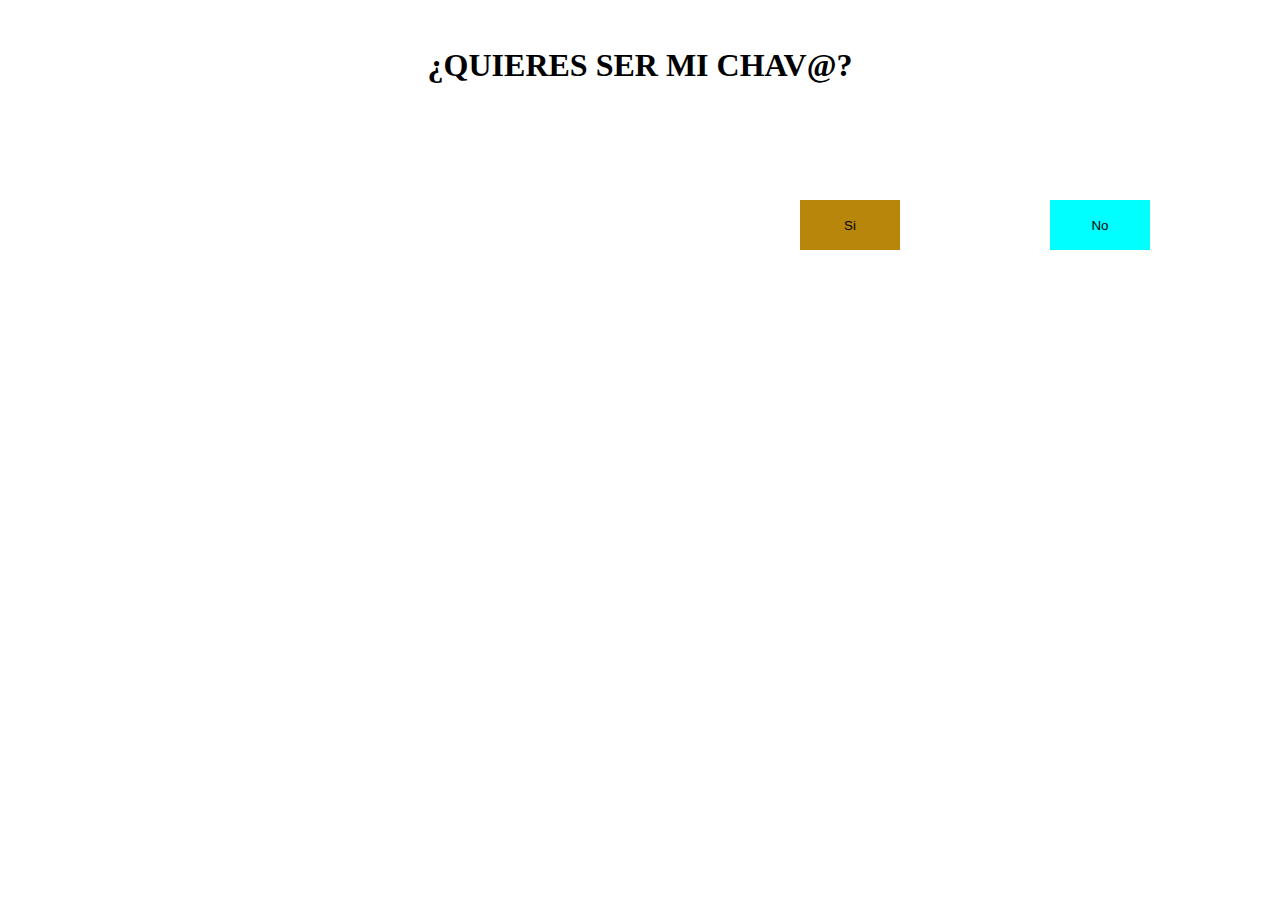
<file: ACTIVIDAD BUSCANDO CHAVA/index.html>
<!DOCTYPE html>
<html lang="en">
<head>
    <meta charset="UTF-8">
    <meta http-equiv="X-UA-Compatible" content="IE=edge">
    <meta name="viewport" content="width=device-width, initial-scale=1.0">
    <title>Buscanovias xd</title>
</head>
<style>
    .relativeContainer {
      position:static;
      width: 1850px;
      height: 810px;
    }

    #botonQueSeMueve {
      position: absolute;
      top: 200px;
      left: 1050px;
      background-color: aqua;
      border: aqua;
      width: 100px;
      height: 50px;
      cursor: pointer;
    }
    #botonfijo{
        background-color: darkgoldenrod;
        border: darkgoldenrod;
        position: absolute;
        top: 200px;
        left: 800px;
        width: 100px;
        height: 50px;
        cursor: pointer;
    }
  </style>
</head>

<body><br>
    <center>
        <h1>¿QUIERES SER MI CHAV@?</h1>
    </center>
  <div class="relativeContainer">
    <button id="botonQueSeMueve">No</button>
    <button id="botonfijo">Si</button>
  </div>
  <script src="https://code.jquery.com/jquery-3.5.1.slim.min.js"
    integrity="sha384-DfXdz2htPH0lsSSs5nCTpuj/zy4C+OGpamoFVy38MVBnE+IbbVYUew+OrCXaRkfj"
    crossorigin="anonymous"></script>
  <script>
    $("#botonQueSeMueve").hover(function () {
      $("#botonQueSeMueve").css("top", `${Math.random() * 810}px`);
      $("#botonQueSeMueve").css("left", `${Math.random() * 1850}px`);
    });
  </script>
</body>
</html>
</file>
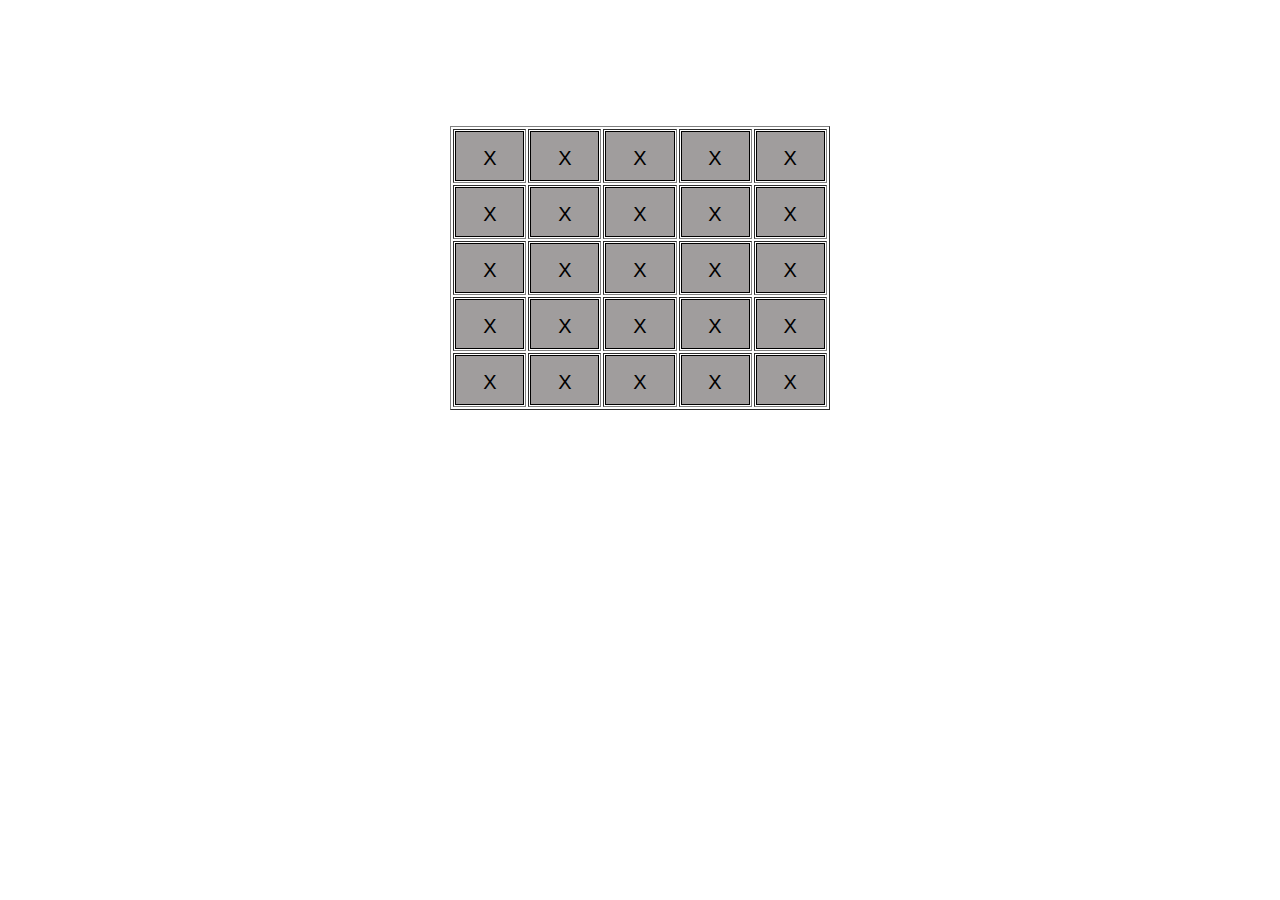
<file: BUSCAMINAS/index.html>
<!DOCTYPE html>
<html lang="en">
<head>
    <meta charset="UTF-8">
    <meta http-equiv="X-UA-Compatible" content="IE=edge">
    <meta name="viewport" content="width=device-width, initial-scale=1.0">
    <title>Buscaminas</title>
    <style>
        .botones{
            width: 100%;
            height: 50px;
            border: 1px solid black;
            background-color: #6b6666a4;
            text-align: center;
            line-height: 50px;
            font-size: 20px;
            cursor: pointer;
        }
        
    </style>
</head>
<body>
    <center>
    <table border="1" style="margin-top: 10%; width: 30%;">
        <tr>
            <td>
                <button class="verificar botones" valor="1" >X</button>
            </td>
            <td>
                <button class="verificar botones" valor="1">X</button>
            </td>
            <td>
                <button class="verificar botones" valor="1">X</button>
            </td>
            <td>
                <button class="verificar botones" valor="1">X</button>
            </td>
            <td>
                <button class="verificar botones" valor="1">X</button>
            </td>
        </tr>
        <tr>
            <td>
                <button class="verificar botones" valor="1" >X</button>
            </td>
            <td>
                <button class="verificar botones" valor="1">X</button>
            </td>
            <td>
                <button class="verificar botones" valor="1">X</button>
            </td>
            <td>
                <button class="verificar botones" valor="1">X</button>
            </td>
            <td>
                <button class="verificar botones" valor="1">X</button>
            </td>
        </tr>
        <tr>
            <td>
                <button class="verificar botones" valor="1" >X</button>
            </td>
            <td>
                <button class="verificar botones" valor="1">X</button>
            </td>
            <td>
                <button class="verificar botones" valor="1">X</button>
            </td>
            <td>
                <button class="verificar botones" valor="1">X</button>
            </td>
            <td>
                <button class="verificar botones" valor="1">X</button>
            </td>
        </tr>
        <tr>
            <td>
                <button class="verificar botones" valor="1" >X</button>
            </td>
            <td>
                <button class="verificar botones" valor="1">X</button>
            </td>
            <td>
                <button class="verificar botones" valor="1">X</button>
            </td>
            <td>
                <button class="verificar botones" valor="1">X</button>
            </td>
            <td>
                <button class="verificar botones" valor="1">X</button>
            </td>
        </tr>
        <tr>
            <td>
                <button class="verificar botones" valor="1" >X</button>
            </td>
            <td>
                <button class="verificar botones" valor="1">X</button>
            </td>
            <td>
                <button class="verificar botones" valor="1">X</button>
            </td>
            <td>
                <button class="verificar botones" valor="1">X</button>
            </td>
            <td>
                <button class="verificar botones" valor="20">X</button>
            </td>
        </tr>        
    </table>
    </center>
</body>
<script src="https://code.jquery.com/jquery-3.3.1.min.js"></script>
<script>

    $( document ).ready(function() {
        cargarValores();
    });

    var total = 0;
    $(".botones").click(function()
    {   
        var valor = $(this).attr("valor");
        //console.log(valor);
        if(valor == 1){
            $(this).css("background-color", "white");            
            total++;
        }else{
            $(this).css("background-color", "red");
            alert("Perdiste, Puntos: "+total);    
            location.reload();
        }

    });

    function valorAleatorio(min = 0, max = 1){
        return Math.floor(Math.random() * (max - min + 1)) + min;
    }

    function cargarValores(){        
        $(".verificar").each(function(){
            $(this).attr("valor",valorAleatorio);            
        });
    }
</script>
</html>
</file>
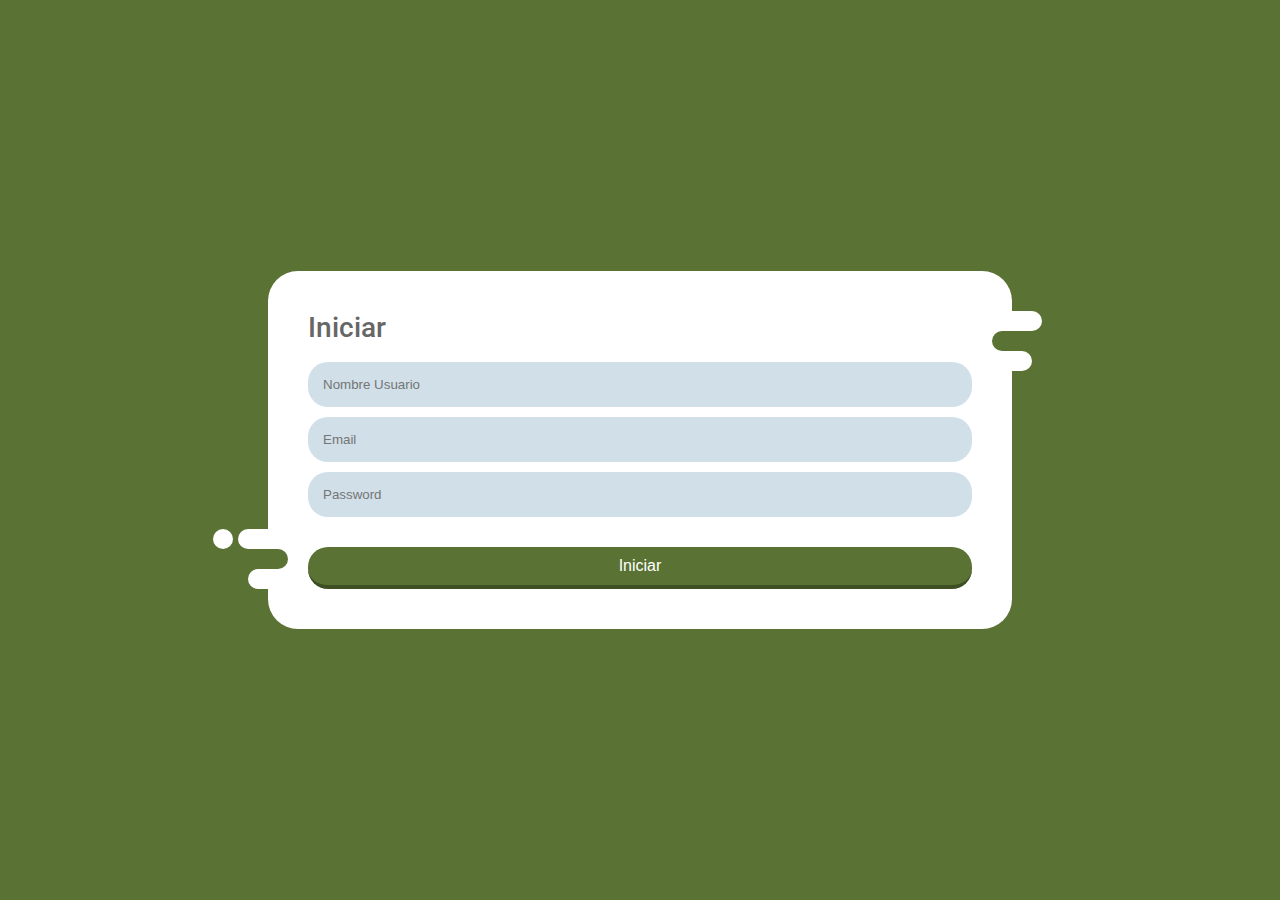
<file: FORMULARIO/index.html>
<!DOCTYPE html>
<html>
  <head>
    <title>Formulario</title>
    <link href="https://fonts.googleapis.com/css?family=Roboto:300,400,500,700" rel="stylesheet">
    <style>
      * {
    box-sizing: border-box;
    }
    html, body {
    min-height: 100vh;
    padding: 0;
    margin: 0;
    font-family: Roboto, Arial, sans-serif;
    font-size: 14px; 
    color: #666;
    }
    input, textarea { 
    outline: none;
    }
    body {
    display: flex;
    justify-content: center;
    align-items: center;
    padding: 20px;
    background: #5a7233;
    }
    h1 {
    margin-top: 0;
    font-weight: 500;
    }
    form {
    position: relative;
    width: 80%;
    border-radius: 30px;
    background: #fff;
    }
    .form-left-decoration,
    .form-right-decoration {
    content: "";
    position: absolute;
    width: 50px;
    height: 20px;
    border-radius: 20px;
    background: #5a7233;
    }
    .form-left-decoration {
    bottom: 60px;
    left: -30px;
    }
    .form-right-decoration {
    top: 60px;
    right: -30px;
    }
    .form-left-decoration:before,
    .form-left-decoration:after,
    .form-right-decoration:before,
    .form-right-decoration:after {
    content: "";
    position: absolute;
    width: 50px;
    height: 20px;
    border-radius: 30px;
    background: #fff;
    }
    .form-left-decoration:before {
    top: -20px;
    }
    .form-left-decoration:after {
    top: 20px;
    left: 10px;
    }
    .form-right-decoration:before {
    top: -20px;
    right: 0;
    }
    .form-right-decoration:after {
    top: 20px;
    right: 10px;
    }
    .circle {
    position: absolute;
    bottom: 80px;
    left: -55px;
    width: 20px;
    height: 20px;
    border-radius: 50%;
    background: #fff;
    }
    .form-inner {
    padding: 40px;
    }
    .form-inner input,
    .form-inner textarea {
    display: block;
    width: 100%;
    padding: 15px;
    margin-bottom: 10px;
    border: none;
    border-radius: 20px;
    background: #d0dfe8;
    }
    .form-inner textarea {
    resize: none;
    }
    button {
    width: 100%;
    padding: 10px;
    margin-top: 20px;
    border-radius: 20px;
    border: none;
    border-bottom: 4px solid #3e4f24;
    background: #5a7233; 
    font-size: 16px;
    font-weight: 400;
    color: #fff;
    }
    button:hover {
    background: #3e4f24;
    } 
    @media (min-width: 568px) {
    form {
    width: 60%;
    }
    }
    </style>
  </head>
  <body>
    <form action="/" class="decor" onsubmit="return validar();">
      <div class="form-left-decoration"></div>
      <div class="form-right-decoration"></div>
      <div class="circle"></div>
      <div class="form-inner">
        <h1>Iniciar</h1>
        <input id="nombre" type="text" placeholder="Nombre Usuario" required>
        <input type="email" placeholder="Email" id="email" required>
        <input type="password" placeholder="Password" id="pass" required> 
        <button type="Enviar" onclick="validar()" href="/">Iniciar</button>
      </div>
    </form>
    <script src="main.js"></script>
  </body>
</html>
</file>
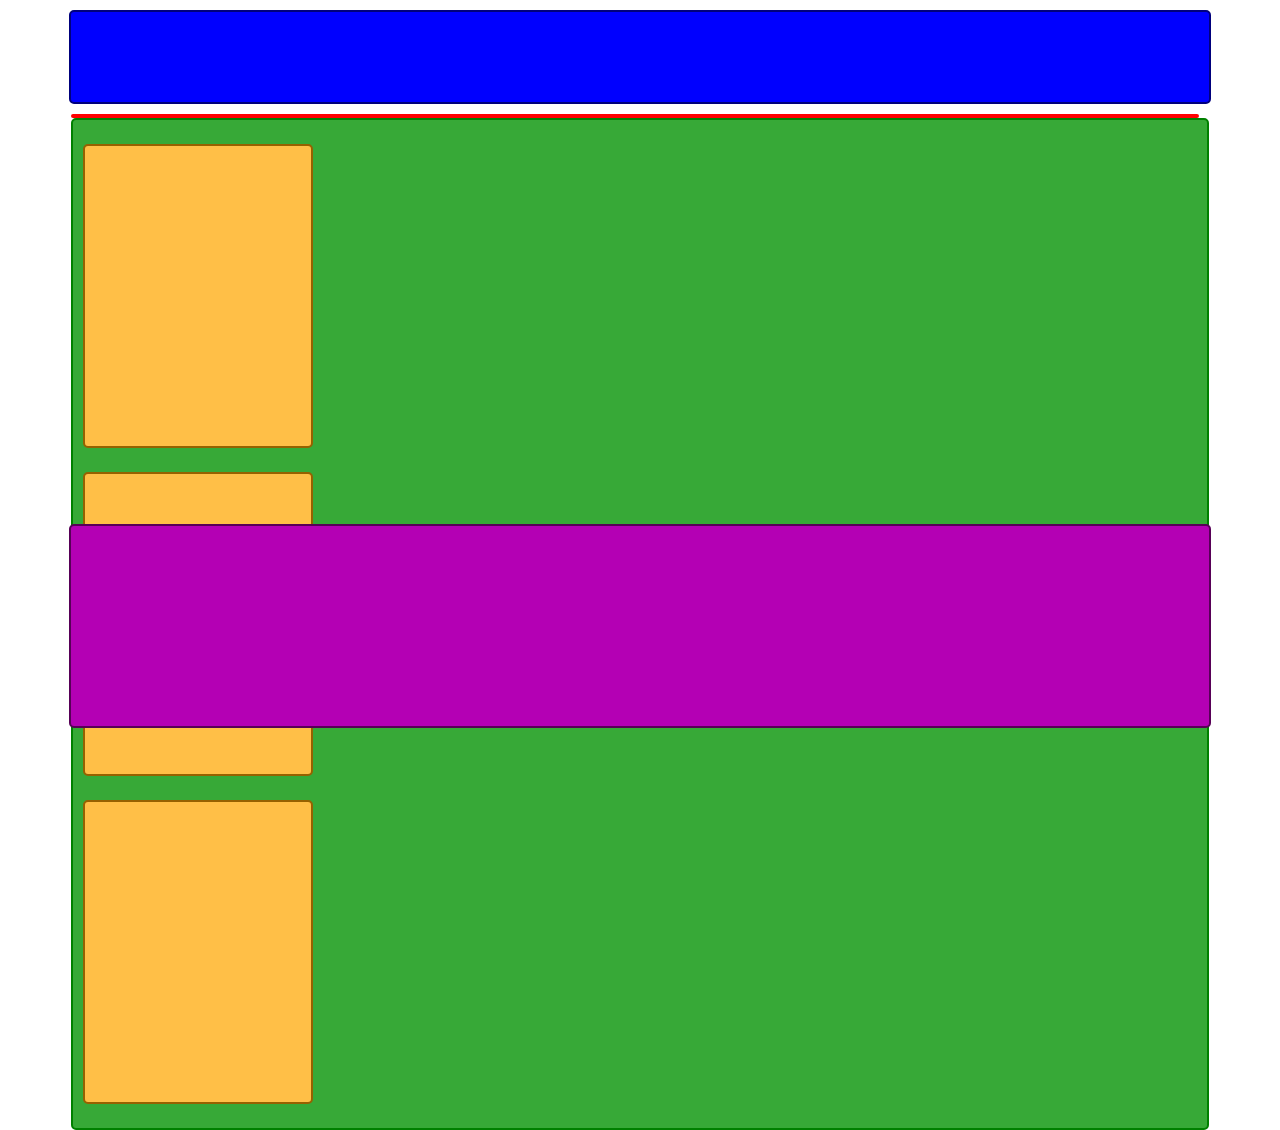
<file: DISEÑO/EXTGRANDE.html>
<!DOCTYPE html>
<html lang="en">
<head>
    <meta charset="UTF-8">
    <meta http-equiv="X-UA-Compatible" content="IE=edge">
    <meta name="viewport" content="width=device-width, initial-scale=1.0">
    <title>EXTRA GRANDE</title>
    <link href="https://cdn.jsdelivr.net/npm/bootstrap@5.1.3/dist/css/bootstrap.min.css" rel="stylesheet" integrity="sha384-1BmE4kWBq78iYhFldvKuhfTAU6auU8tT94WrHftjDbrCEXSU1oBoqyl2QvZ6jIW3" crossorigin="anonymous">
</head>

    <style>
    .container1{
        margin: 10px auto;
        background: blue;
        border: solid 2px rgb(0, 0, 124);
        border-radius: 5px;
        height: 90px;
        width: 90%;
    }

    .container2{
        margin: 10px auto;
        border-radius: 5px;
        width: 90%;
        height: 400px;
    }

    .subcontainer2-left{
        background: rgb(213, 50, 50);
        border: solid 2px red;
        border-radius: 5px;
        margin: 0 10px 0 0;
    }

    .subcontainer2-right{
        background: rgb(55, 169, 55);
        border: solid 2px green;
        border-radius: 5px;
    }

    .subcontainer2-right-in{
        margin: 24px 10px;
        background: rgb(255, 191, 71);
        border: solid 2px rgb(150, 97, 0);
        border-radius: 5px;
        width: 226px;
        height: 300px;
    }

    .container3{
        margin: 10px auto;
        background: rgb(180, 0, 180);
        border: solid 2px rgb(87, 0, 87);
        border-radius: 5px;
        width: 90%;
        height: 200px;
    }

    </style>
<body>
<!------------------------------------------------------------------>
<div class="row container1"></div>
<!------------------------------------------------------------------>
<div class="row container2">
    <div class="col-md-4 subcontainer2-left"></div>
    <div class="col subcontainer2-right">
        <div class="container">
            <div class="row">
                <div class="col-md-6 subcontainer2-right-in"></div>
                <div class="col-md-6 subcontainer2-right-in"></div>
                <div class="col-md-6 subcontainer2-right-in"></div>
            </div>
        </div>
    </div>
</div>
<!------------------------------------------------------------------>
<div class="row container3"></div>
<!------------------------------------------------------------------>
<script src="https://cdn.jsdelivr.net/npm/bootstrap@5.0.2/dist/js/bootstrap.bundle.min.js" integrity="sha384-MrcW6ZMFYlzcLA8Nl+NtUVF0sA7MsXsP1UyJoMp4YLEuNSfAP+JcXn/tWtIaxVXM" crossorigin="anonymous"></script>
</body>
</html>
</file>
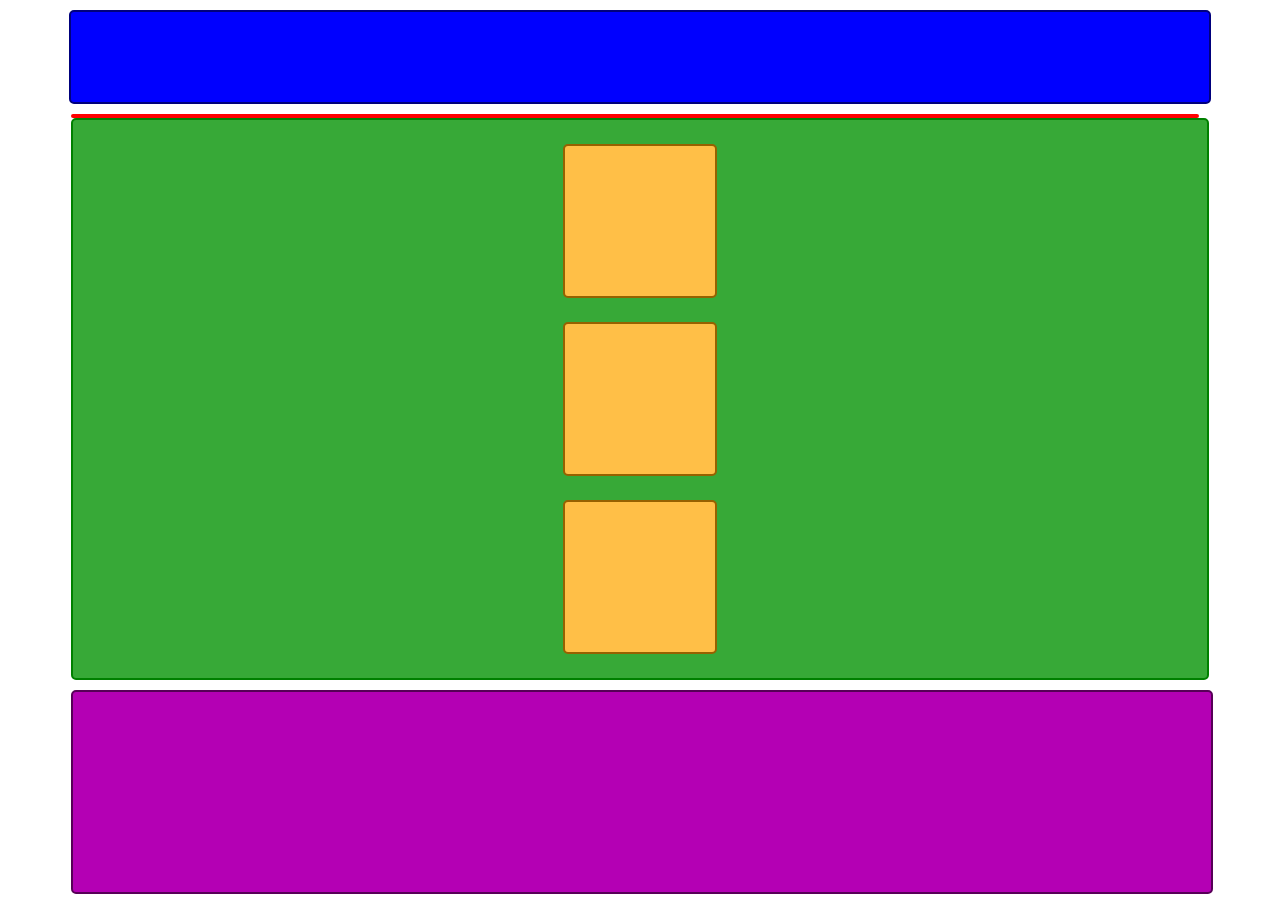
<file: DISEÑO/GRANDE.html>
<!DOCTYPE html>
<html lang="en">
<head>
    <meta charset="UTF-8">
    <meta http-equiv="X-UA-Compatible" content="IE=edge">
    <meta name="viewport" content="width=device-width, initial-scale=1.0">
    <title>GRANDE</title>
    <link href="https://cdn.jsdelivr.net/npm/bootstrap@5.1.3/dist/css/bootstrap.min.css" rel="stylesheet" integrity="sha384-1BmE4kWBq78iYhFldvKuhfTAU6auU8tT94WrHftjDbrCEXSU1oBoqyl2QvZ6jIW3" crossorigin="anonymous">
</head>

    <style>
    
    .container1{
        margin: 10px auto;
        background: blue;
        border: solid 2px rgb(0, 0, 124);
        border-radius: 5px;
        height: 90px;
        width: 90%;
    }

    .container2{
        margin: 10px auto;
        border-radius: 5px;
        width: 90%;
        height: 400px;
    }

    .subcontainer2-left{
        background: rgb(213, 50, 50);
        border: solid 2px red;
        border-radius: 5px;
        margin: 0 10px 0 0;
    }

    .subcontainer2-right{
        background: rgb(55, 169, 55);
        border: solid 2px green;
        border-radius: 5px;
    }

    .subcontainer2-right-in{
        margin: 24px auto;
        background: rgb(255, 191, 71);
        border: solid 2px rgb(150, 97, 0);
        border-radius: 5px;
        width: 150px;
        height: 150px;
    }

    .container3{
        margin: 10px auto;
        background: rgb(180, 0, 180);
        border: solid 2px rgb(87, 0, 87);
        border-radius: 5px;
        width: 100%;
        height: 200px;
    }

    </style>
<body>
<!------------------------------------------------------------------>
<div class="row container1"></div>
<!------------------------------------------------------------------>
<div class="row container2">
    <div class="col-md-4 subcontainer2-left"></div>
    <div class="col subcontainer2-right">
        <div class="container">
            <div class="row">
                <div class="col-md-6 subcontainer2-right-in"></div>
                <div class="col-md-6 subcontainer2-right-in"></div>
            </div>
            <div class="row">
                <div class="col-md-6 subcontainer2-right-in"></div>
                <div class="col-md-6">
            </div>
        </div>
    </div>
</div>
<!------------------------------------------------------------------>
<div class="row container3"></div>
<!------------------------------------------------------------------>
<script src="https://cdn.jsdelivr.net/npm/bootstrap@5.0.2/dist/js/bootstrap.bundle.min.js" integrity="sha384-MrcW6ZMFYlzcLA8Nl+NtUVF0sA7MsXsP1UyJoMp4YLEuNSfAP+JcXn/tWtIaxVXM" crossorigin="anonymous"></script>
</body>
</html>
</file>
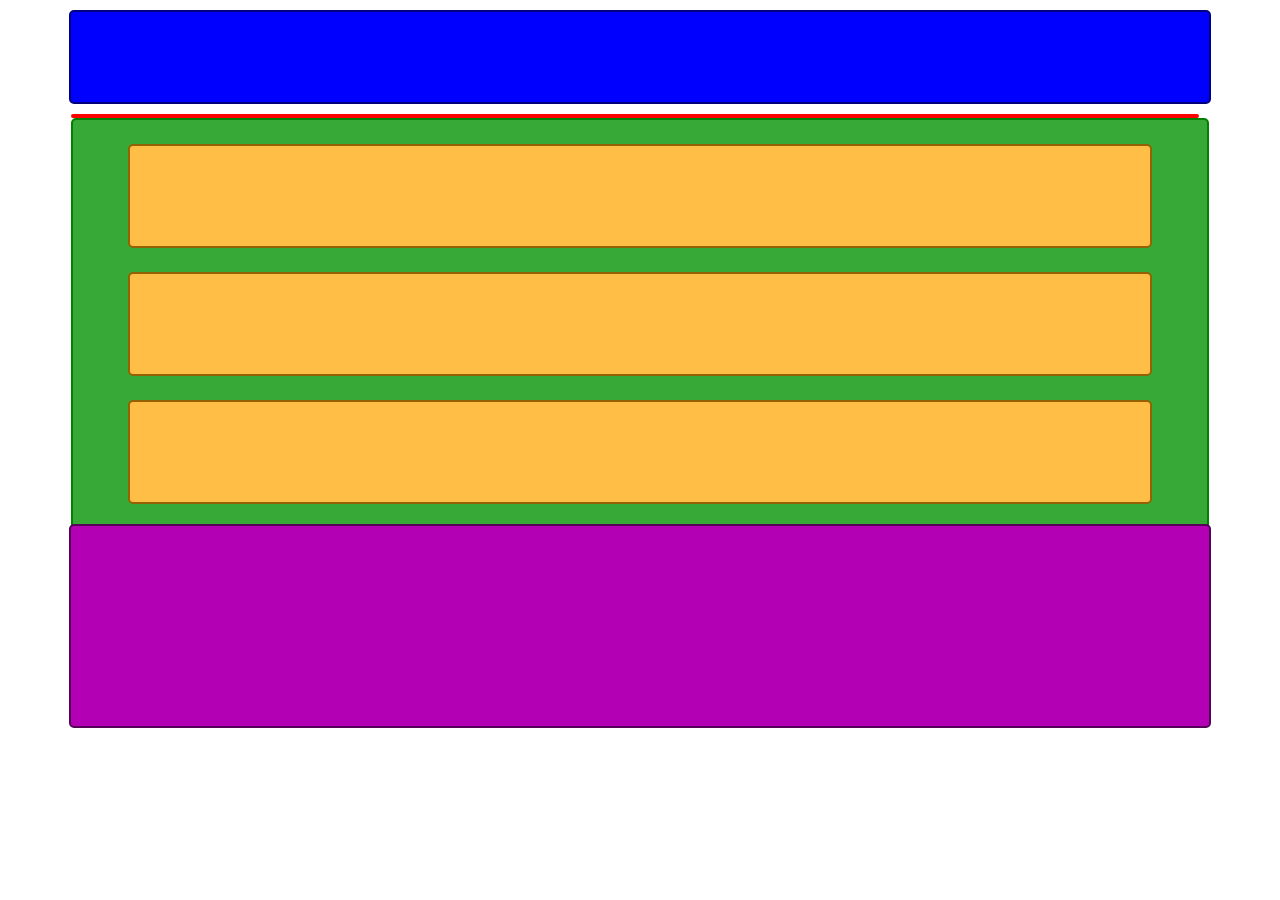
<file: DISEÑO/MEDIANO.html>
<!DOCTYPE html>
<html lang="en">
<head>
    <meta charset="UTF-8">
    <meta http-equiv="X-UA-Compatible" content="IE=edge">
    <meta name="viewport" content="width=device-width, initial-scale=1.0">
    <title>MEDIANO</title>
    <link href="https://cdn.jsdelivr.net/npm/bootstrap@5.1.3/dist/css/bootstrap.min.css" rel="stylesheet" integrity="sha384-1BmE4kWBq78iYhFldvKuhfTAU6auU8tT94WrHftjDbrCEXSU1oBoqyl2QvZ6jIW3" crossorigin="anonymous">
</head>

    <style>
    .container1{
        margin: 10px auto;
        background: blue;
        border: solid 2px rgb(0, 0, 124);
        border-radius: 5px;
        height: 90px;
        width: 90%;
    }

    .container2{
        margin: 10px auto;
        border-radius: 5px;
        width: 90%;
        height: 400px;
    }

    .subcontainer2-left{
        background: rgb(213, 50, 50);
        border: solid 2px red;
        border-radius: 5px;
        margin: 0 10px 0 0;
    }

    .subcontainer2-right{
        background: rgb(55, 169, 55);
        border: solid 2px green;
        border-radius: 5px;
    }

    .subcontainer2-right-in{
        margin: 24px auto;
        background: rgb(255, 191, 71);
        border: solid 2px rgb(150, 97, 0);        border-radius: 5px;
        width: 90%;
        height: 100px;
    }

    .container3{
        margin: 10px auto;
        background: rgb(180, 0, 180);
        border: solid 2px rgb(87, 0, 87);
        border-radius: 5px;
        width: 90%;
        height: 200px;
    }

    </style>
<body>
<!------------------------------------------------------------------>
<div class="row container1"></div>
<!------------------------------------------------------------------>
<div class="row container2">
    <div class="col-md-4 subcontainer2-left"></div>
    <div class="col subcontainer2-right">
        <div class="row subcontainer2-right-in"></div>
        <div class="row subcontainer2-right-in"></div>
        <div class="row subcontainer2-right-in"></div>
    </div>
</div>
<!------------------------------------------------------------------>
<div class="row container3"></div>
<!------------------------------------------------------------------>
<script src="https://cdn.jsdelivr.net/npm/bootstrap@5.0.2/dist/js/bootstrap.bundle.min.js" integrity="sha384-MrcW6ZMFYlzcLA8Nl+NtUVF0sA7MsXsP1UyJoMp4YLEuNSfAP+JcXn/tWtIaxVXM" crossorigin="anonymous"></script>
</body>
</html>
</file>
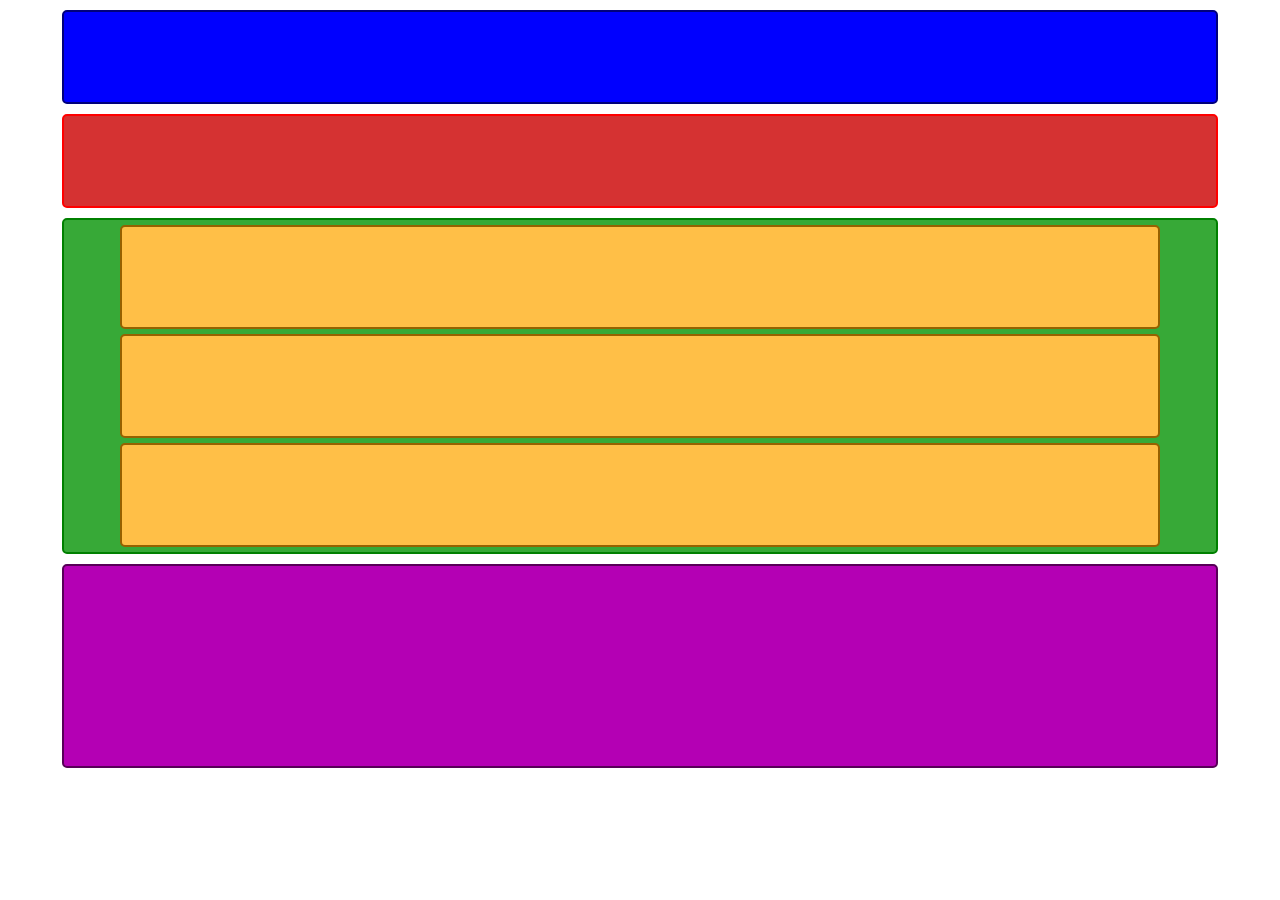
<file: DISEÑO/PEQUEÑO.html>
<!DOCTYPE html>
<html lang="en">
<head>
    <meta charset="UTF-8">
    <meta http-equiv="X-UA-Compatible" content="IE=edge">
    <meta name="viewport" content="width=device-width, initial-scale=1.0">
    <title>PEQUEÑO</title>
    <link href="https://cdn.jsdelivr.net/npm/bootstrap@5.1.3/dist/css/bootstrap.min.css" rel="stylesheet" integrity="sha384-1BmE4kWBq78iYhFldvKuhfTAU6auU8tT94WrHftjDbrCEXSU1oBoqyl2QvZ6jIW3" crossorigin="anonymous">
</head>
<style>
    body{
        margin: 10px auto;
    }
    .container1{
        margin: 10px auto;
        background: blue;
        border: solid 2px rgb(0, 0, 124);
        border-radius: 5px;
        height: 90px;
        width: 90%;
    }

    .container2{
        margin: 10px auto;
        background: rgb(213, 50, 50);
        border: solid 2px red;
        border-radius: 5px;
        height: 90px;
        width: 90%;
    }

    .container3{
        margin: 10px auto;
        background: rgb(55, 169, 55);
        border: solid 2px green;
        border-radius: 5px;
        width: 90%;
    }

    .subcontainer3{
        margin: 5px auto;
        background: rgb(255, 191, 71);
        border: solid 2px rgb(150, 97, 0);
        border-radius: 5px;
        width: 90%;
        height: 100px;
    }

    .container4{
        margin: 10px auto;
        background: rgb(180, 0, 180);
        border: solid 2px rgb(87, 0, 87);
        border-radius: 5px;
        width: 90%;
        height: 200px;
    }
</style>
<body>
<!------------------------------------------------------------------>
    <div class="row container1">
        <div class="row">
            <p></p>
        </div>     
    </div>
    
<!------------------------------------------------------------------>
    <div class="row container2">
        <div class="row">
            <p></p>
        </div>
    </div>
<!------------------------------------------------------------------>
<div class="row container3">
    <div class="row subcontainer3"></div>
    <div class="row subcontainer3"></div>
    <div class="row subcontainer3"></div>
</div>
<!------------------------------------------------------------------>
<div class="row container4">
    <div class="row">
        <p></p>
    </div>
</div>
<!------------------------------------------------------------------>
<script src="https://cdn.jsdelivr.net/npm/bootstrap@5.0.2/dist/js/bootstrap.bundle.min.js" integrity="sha384-MrcW6ZMFYlzcLA8Nl+NtUVF0sA7MsXsP1UyJoMp4YLEuNSfAP+JcXn/tWtIaxVXM" crossorigin="anonymous"></script>
</body>
</html>
</file>
